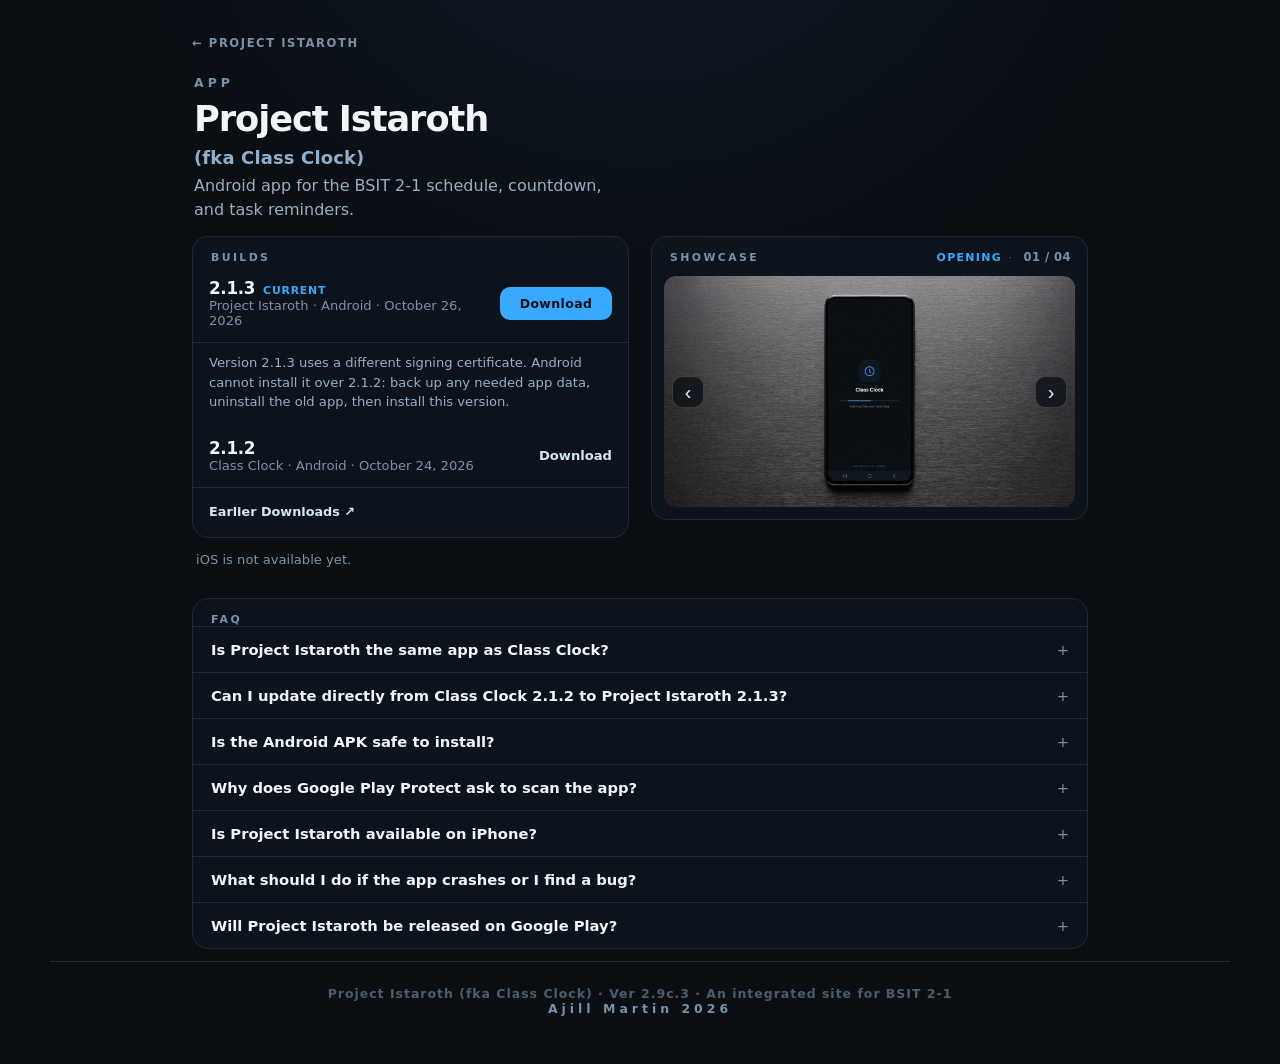
<file: download.html>
<!DOCTYPE html>
<html lang="en">

<head>
    <meta charset="UTF-8">
    <meta name="viewport" content="width=device-width, initial-scale=1.0">
    <title>Download Project Istaroth (fka Class Clock)</title>
    <meta name="description" content="Project Istaroth (fka Class Clock) Android download, legacy APK versions, and class timetable app showcase.">
    <link rel="icon" href="favicon.svg" type="image/svg+xml">
    <link rel="stylesheet" href="style.css?v=21">
    <style>
        .download-page {
            max-width: 960px;
            margin: 0 auto;
            padding-bottom: 12px;
        }

        .download-back {
            color: #7d91a6;
            font-size: 0.72rem;
            font-weight: 800;
            letter-spacing: 1.6px;
            text-decoration: none;
        }

        .download-back:hover { color: var(--accent); }

        .download-top {
            display: grid;
            grid-template-columns: minmax(0, 1fr) minmax(0, 1fr);
            column-gap: 22px;
            margin-top: 22px;
        }

        .download-lead {
            grid-column: 1;
            margin: 0 0 14px;
            padding: 2px 2px 0;
        }

        .download-pair {
            grid-column: 1 / -1;
            display: grid;
            grid-template-columns: minmax(0, 1fr) minmax(0, 1fr);
            column-gap: 22px;
            align-items: start;
        }

        .download-lead h1 {
            margin: 8px 0 6px;
            font-size: clamp(1.7rem, 3vw, 2.2rem);
            letter-spacing: -0.03em;
        }

        .download-lead p,
        .build-note,
        .ios-note,
        .faq-item p {
            margin: 0;
            color: #9aafc3;
            line-height: 1.5;
        }

        .panel {
            border: 1px solid var(--border);
            border-radius: 16px;
            background: rgba(14, 20, 29, 0.9);
        }

        .panel-label {
            padding: 14px 18px 0;
            color: #7892ad;
            font-size: 0.68rem;
            font-weight: 800;
            letter-spacing: 2.4px;
        }

        .build-row {
            display: grid;
            grid-template-columns: minmax(0, 1fr) auto;
            gap: 4px 16px;
            align-items: center;
            padding: 14px 16px;
        }

        .build-row + .build-row,
        .build-note {
            border-top: 1px solid var(--border);
        }

        .build-name {
            display: flex;
            align-items: baseline;
            gap: 8px;
            min-width: 0;
        }

        .build-name strong {
            font-size: 1.05rem;
            letter-spacing: -0.02em;
        }

        .build-tag {
            color: var(--accent);
            font-size: 0.68rem;
            font-weight: 800;
            letter-spacing: 0.8px;
        }

        .build-meta,
        .ios-note {
            color: #7d91a6;
            font-size: 0.82rem;
        }

        .build-note {
            padding: 10px 16px 12px;
            font-size: 0.82rem;
        }

        .download-btn {
            display: inline-flex;
            align-items: center;
            justify-content: center;
            min-width: 112px;
            padding: 9px 14px;
            border-radius: 10px;
            background: var(--accent);
            color: #061018;
            font-size: 0.78rem;
            font-weight: 800;
            letter-spacing: 0.4px;
            text-decoration: none;
        }

        .download-btn:hover { filter: brightness(1.08); }

        .download-link {
            color: #d7e6f5;
            font-size: 0.82rem;
            font-weight: 700;
            text-decoration: none;
        }

        .download-link:hover { color: var(--accent); }

        .ios-note { padding: 0 4px; margin-top: 12px; }

        .showcase { margin: 0; }

        .showcase-head {
            display: flex;
            align-items: baseline;
            justify-content: space-between;
            gap: 12px;
            padding-right: 16px;
        }

        .showcase-now {
            color: #7d91a6;
            font-size: 0.72rem;
            font-weight: 700;
            letter-spacing: 0.04em;
            font-variant-numeric: tabular-nums;
            white-space: nowrap;
        }

        .showcase-kicker {
            color: var(--accent);
            font-size: 0.68rem;
            font-weight: 800;
            letter-spacing: 1.4px;
            text-transform: uppercase;
        }

        .showcase-now .showcase-kicker::after {
            content: "·";
            margin: 0 6px;
            color: #45617b;
            font-weight: 500;
        }

        .showcase-photo {
            position: relative;
            margin: 12px 12px 12px;
        }

        .showcase-frame {
            display: block;
            width: 100%;
            padding: 0;
            border: 0;
            border-radius: 12px;
            overflow: hidden;
            background: #070b10;
            cursor: zoom-in;
        }

        .showcase-frame img {
            display: block;
            width: 100%;
            height: auto;
            aspect-ratio: 16 / 9;
            object-fit: cover;
            object-position: center;
        }

        .showcase-nav {
            position: absolute;
            top: 50%;
            transform: translateY(-50%);
            z-index: 1;
            display: flex;
            align-items: center;
            justify-content: center;
            width: 32px;
            height: 32px;
            border: 1px solid rgba(255, 255, 255, 0.16);
            border-radius: 10px;
            background: rgba(8, 12, 18, 0.72);
            color: #e7eef6;
            font-size: 1.25rem;
            line-height: 1;
            cursor: pointer;
        }

        .showcase-nav.prev { left: 8px; }
        .showcase-nav.next { right: 8px; }

        .showcase-nav:hover {
            border-color: var(--accent);
            color: var(--accent);
        }

        .showcase-nav:focus-visible,
        .showcase-frame:focus-visible,
        .lightbox-close:focus-visible {
            outline: 2px solid var(--accent);
            outline-offset: 2px;
        }

        #showcase-lightbox {
            position: relative;
            width: min(1040px, calc(100vw - 28px));
            padding: 0;
            border: 1px solid var(--border);
            border-radius: 16px;
            background: #070b10;
            color: var(--text);
            overflow: hidden;
        }

        #showcase-lightbox::backdrop {
            background: rgba(5, 8, 12, 0.84);
        }

        #showcase-lightbox img {
            display: block;
            width: 100%;
            height: auto;
        }

        .lightbox-close {
            position: absolute;
            top: 10px;
            right: 10px;
            border: 1px solid rgba(255, 255, 255, 0.16);
            border-radius: 10px;
            background: rgba(8, 12, 18, 0.78);
            color: #e7eef6;
            font: inherit;
            font-size: 0.75rem;
            font-weight: 700;
            padding: 7px 10px;
            cursor: pointer;
        }

        .lightbox-close:hover { color: var(--accent); }

        .faq { margin-top: 28px; }

        .faq-item { border-top: 1px solid var(--border); }

        .faq-item:last-child { border-radius: 0 0 16px 16px; }

        .faq-item summary {
            cursor: pointer;
            list-style: none;
            display: flex;
            align-items: center;
            justify-content: space-between;
            gap: 16px;
            padding: 14px 18px;
            color: var(--text);
            font-size: 0.92rem;
            font-weight: 600;
        }

        .faq-item summary::-webkit-details-marker { display: none; }

        .faq-item summary::after {
            content: "+";
            flex: none;
            color: #7d91a6;
            font-weight: 500;
        }

        .faq-item[open] summary::after { content: "–"; }

        .faq-item p { padding: 0 18px 14px; }

        .faq-item a { color: var(--accent); }

        @media (max-width: 800px) {
            .download-top,
            .download-pair { grid-template-columns: 1fr; }
            .build-row { grid-template-columns: 1fr; }
            .download-btn { justify-self: start; margin-top: 8px; }
        }
        .download-legacy-name{display:block;margin-top:8px;font-size:clamp(.9rem,2vw,1.12rem);font-weight:650;letter-spacing:.01em;color:#90afca}
        .earlier-builds-trigger{border-top:1px solid var(--border);padding:13px 16px 15px}
        .earlier-downloads-button{appearance:none;border:0;padding:3px 0;background:transparent;cursor:pointer;
            font:inherit;font-weight:700;font-size:.8rem;text-align:left}
        .earlier-downloads-button:focus-visible,.earlier-downloads-close:focus-visible{
            outline:2px solid var(--accent);outline-offset:4px}
        .earlier-downloads-dialog{width:min(490px,calc(100vw - 28px));padding:0;border:1px solid var(--border);
            border-radius:16px;background:#0e141d;color:var(--text);box-shadow:0 28px 90px rgba(0,0,0,.6)}
        .earlier-downloads-dialog::backdrop{background:rgba(5,8,12,.8)}
        .earlier-downloads-header{display:flex;justify-content:space-between;align-items:flex-start;gap:16px;padding:15px 20px}
        .earlier-downloads-header .panel-label{padding:0}
        .earlier-downloads-header h2{margin:8px 0;font-size:1.2rem;letter-spacing:-.035em}
        .earlier-downloads-header p{margin:0;color:#9aafc3;font-size:.79rem;line-height:1.5}
        .earlier-downloads-close{border:1px solid var(--border);background:#111a24;color:#d7e6f5;
            padding:8px 11px;border-radius:8px;font:inherit;cursor:pointer}
        .earlier-downloads-dialog .build-row{border-top:1px solid var(--border);padding:19px 20px}
        @media(max-width:800px){.earlier-downloads-dialog .build-row{grid-template-columns:minmax(0,1fr) auto}}
    </style>
</head>

<body>
    <main class="container download-page">
        <a class="download-back" href="index.html">← PROJECT ISTAROTH</a>

        <div class="download-top">
            <section class="download-lead">
                <div class="section-title">APP</div>
                <h1>Project Istaroth <span class="download-legacy-name">(fka Class Clock)</span></h1>
                <p>Android app for the BSIT 2-1 schedule, countdown, and task reminders.</p>
            </section>

            <div class="download-pair">
                <div class="download-stack">
                    <section class="panel" aria-label="Android builds">
                        <div class="panel-label">BUILDS</div>
                        <div class="build-row">
                            <div>
                                <div class="build-name">
                                    <strong>2.1.3</strong>
                                    <span class="build-tag">CURRENT</span>
                                </div>
                                <div class="build-meta">Project Istaroth · Android · October 26, 2026</div>
                            </div>
                            <a class="download-btn" href="downloads/Project-Istaroth.apk" download="Project-Istaroth.apk" aria-label="Download Project Istaroth version 2.1.3">Download</a>
                        </div>
                        <p class="build-note">Version 2.1.3 uses a different signing certificate. Android cannot install it over 2.1.2: back up any needed app data, uninstall the old app, then install this version.</p>
                        <div class="build-row">
                            <div>
                                <div class="build-name"><strong>2.1.2</strong></div>
                                <div class="build-meta">Class Clock · Android · October 24, 2026</div>
                            </div>
                            <a class="download-link" href="downloads/ClassClock.apk" download="ClassClock.apk" aria-label="Download earlier Class Clock version 2.1.2">Download</a>
                        </div>
                        <div class="earlier-builds-trigger">
                            <button class="download-link earlier-downloads-button" id="earlier-downloads-button" type="button" aria-haspopup="dialog" aria-controls="earlier-downloads-dialog">Earlier Downloads <span aria-hidden="true">↗</span></button>
                        </div>
                    </section>

                    <p class="ios-note">iOS is not available yet.</p>
                </div>

                <section class="panel showcase" aria-label="App photos" aria-roledescription="carousel">
                    <div class="showcase-head">
                        <div class="panel-label">SHOWCASE</div>
                        <div class="showcase-now">
                            <span class="showcase-kicker" id="showcase-kicker">Opening</span>
                            <span id="showcase-count">01 / 04</span>
                        </div>
                    </div>
                    <div class="showcase-photo">
                        <button class="showcase-nav prev" id="showcase-prev" type="button" aria-label="Previous photo">
                            <span aria-hidden="true">‹</span>
                        </button>
                        <button class="showcase-frame" id="showcase-frame" type="button" aria-label="View larger photo, Opening">
                            <img
                                id="showcase-photo"
                                src="showcase/opening.jpg"
                                width="1376"
                                height="768"
                                alt="Class Clock splash screen on a phone, loading class and task data."
                            >
                        </button>
                        <button class="showcase-nav next" id="showcase-next" type="button" aria-label="Next photo">
                            <span aria-hidden="true">›</span>
                        </button>
                    </div>
                </section>
            </div>
        </div>

        <section class="panel faq" aria-label="Frequently asked questions">
            <div class="panel-label">FAQ</div>
            <details class="faq-item">
                <summary>Is Project Istaroth the same app as Class Clock?</summary>
                <p>Yes. Class Clock has been renamed Project Istaroth (fka Class Clock). Version 2.1.3 uses the new name, while earlier Android builds (2.1.2 and 2.0) still display Class Clock. The schedule, countdown, and task-reminder features remain.</p>
            </details>
            <details class="faq-item">
                <summary>Can I update directly from Class Clock 2.1.2 to Project Istaroth 2.1.3?</summary>
                <p>No. Version 2.1.3 was signed with a different Android certificate, so it cannot be installed over 2.1.2. Back up any important app data first, uninstall the existing app, then install 2.1.3. Uninstalling may erase data stored only on your device.</p>
            </details>
            <details class="faq-item">
                <summary>Is the Android APK safe to install?</summary>
                <p>Project Istaroth is distributed directly through this website, not Google Play. Download only from a source you trust and review Android's security prompts before installing. The app uses the class timetable and supports class and task reminders, but installation and device compatibility cannot be guaranteed.</p>
            </details>
            <details class="faq-item">
                <summary>Why does Google Play Protect ask to scan the app?</summary>
                <p>Android may scan APKs installed outside Google Play. Allow the security check to finish, review any warnings, and proceed only if you're comfortable with the result.</p>
            </details>
            <details class="faq-item">
                <summary>Is Project Istaroth available on iPhone?</summary>
                <p>Not yet. The builds available for download here are Android APKs.</p>
            </details>
            <details class="faq-item">
                <summary>What should I do if the app crashes or I find a bug?</summary>
                <p>Please send the app version, your Android version, and a screenshot or description of the issue to <a href="mailto:jaxsoniancius05@gmail.com">jaxsoniancius05@gmail.com</a>. Avoid including passwords or private class information.</p>
            </details>
            <details class="faq-item">
                <summary>Will Project Istaroth be released on Google Play?</summary>
                <p>A Google Play release is being considered, but there is no confirmed date. For now, the Android APKs are available directly from this download page.</p>
            </details>
        </section>
    </main>

    <dialog id="earlier-downloads-dialog" class="earlier-downloads-dialog" aria-labelledby="earlier-downloads-title">
        <div class="earlier-downloads-header">
            <div>
                <div class="panel-label">ARCHIVED BUILDS</div>
                <h2 id="earlier-downloads-title">Earlier Downloads</h2>
                <p>Previous Android releases of Class Clock, now Project Istaroth.</p>
            </div>
            <button id="earlier-downloads-close" class="earlier-downloads-close" type="button" aria-label="Close Earlier Downloads">✕</button>
        </div>
        <div class="build-row">
            <div>
                <div class="build-name"><strong>2.0</strong></div>
                <div class="build-meta">Class Clock · Android · October 19, 2026</div>
            </div>
            <a class="download-link" href="downloads/ClassClock-2.0.apk" download="ClassClock-2.0.apk" aria-label="Download archived Class Clock version 2.0">Download</a>
        </div>
    </dialog>

    <dialog id="showcase-lightbox" aria-label="Larger photo">
        <button class="lightbox-close" id="lightbox-close" type="button">Close</button>
        <img id="lightbox-photo" alt="">
    </dialog>

    <footer class="site-footer">
        Project Istaroth (fka Class Clock) · Ver 2.9c.3 · An integrated site for BSIT 2-1
        <div class="section-title">Ajill Martin 2026</div>
    </footer>

    <script>
        (function () {
            var trigger = document.getElementById("earlier-downloads-button");
            var dialog = document.getElementById("earlier-downloads-dialog");
            var close = document.getElementById("earlier-downloads-close");
            trigger.addEventListener("click", function () { dialog.showModal(); });
            close.addEventListener("click", function () { dialog.close(); trigger.focus(); });
            dialog.addEventListener("click", function (event) {
                if (event.target === dialog) { dialog.close(); trigger.focus(); }
            });
            dialog.addEventListener("close", function () { trigger.focus(); });
        })();
    </script>

    <script>
        (function () {
            var shots = [
                {
                    src: "showcase/opening.jpg",
                    kicker: "Opening",
                    alt: "Class Clock splash screen on a phone, loading class and task data."
                },
                {
                    src: "showcase/clock.jpg",
                    kicker: "Clock",
                    alt: "Class Clock on a tablet in a classroom, showing no more classes today and Monday’s next class."
                },
                {
                    src: "showcase/schedule.jpg",
                    kicker: "Schedule",
                    alt: "Class Clock weekly schedule on a phone, grouped by weekday."
                },
                {
                    src: "showcase/alerts.jpg",
                    kicker: "Alerts",
                    alt: "Class Clock alert settings on a phone, with class and task reminder controls."
                }
            ];

            var photo = document.getElementById("showcase-photo");
            var frame = document.getElementById("showcase-frame");
            var kicker = document.getElementById("showcase-kicker");
            var count = document.getElementById("showcase-count");
            var dialog = document.getElementById("showcase-lightbox");
            var lightboxPhoto = document.getElementById("lightbox-photo");
            var stage = document.querySelector(".showcase");
            var index = 0;
            var touchX = 0;
            var timer = 0;
            var paused = false;
            var reduced = window.matchMedia("(prefers-reduced-motion: reduce)").matches;
            var AUTO_MS = 4200;

            function pad(n) {
                return (n < 10 ? "0" : "") + n;
            }

            function show(next) {
                index = (next + shots.length) % shots.length;
                var shot = shots[index];
                photo.src = shot.src;
                photo.alt = shot.alt;
                frame.setAttribute("aria-label", "View larger photo, " + shot.kicker);
                kicker.textContent = shot.kicker;
                count.textContent = pad(index + 1) + " / " + pad(shots.length);
                if (dialog.open) {
                    lightboxPhoto.src = shot.src;
                    lightboxPhoto.alt = shot.alt;
                }
            }

            function queue() {
                window.clearTimeout(timer);
                if (reduced || paused || dialog.open || document.hidden) return;
                timer = window.setTimeout(function () {
                    show(index + 1);
                    queue();
                }, AUTO_MS);
            }

            document.getElementById("showcase-prev").addEventListener("click", function () {
                show(index - 1);
                queue();
            });
            document.getElementById("showcase-next").addEventListener("click", function () {
                show(index + 1);
                queue();
            });
            frame.addEventListener("click", function () {
                var shot = shots[index];
                lightboxPhoto.src = shot.src;
                lightboxPhoto.alt = shot.alt;
                window.clearTimeout(timer);
                dialog.showModal();
            });
            document.getElementById("lightbox-close").addEventListener("click", function () {
                dialog.close();
            });
            dialog.addEventListener("click", function (event) {
                if (event.target === dialog) dialog.close();
            });
            dialog.addEventListener("close", queue);
            stage.addEventListener("keydown", function (event) {
                if (dialog.open) return;
                if (event.key === "ArrowRight") {
                    event.preventDefault();
                    show(index + 1);
                    queue();
                }
                if (event.key === "ArrowLeft") {
                    event.preventDefault();
                    show(index - 1);
                    queue();
                }
            });
            stage.addEventListener("mouseenter", function () {
                paused = true;
                window.clearTimeout(timer);
            });
            stage.addEventListener("mouseleave", function () {
                paused = false;
                queue();
            });
            stage.addEventListener("focusin", function () {
                paused = true;
                window.clearTimeout(timer);
            });
            stage.addEventListener("focusout", function (event) {
                if (stage.contains(event.relatedTarget)) return;
                paused = false;
                queue();
            });
            document.addEventListener("visibilitychange", function () {
                if (document.hidden) window.clearTimeout(timer);
                else queue();
            });
            stage.addEventListener("touchstart", function (event) {
                touchX = event.changedTouches[0].clientX;
            }, { passive: true });
            stage.addEventListener("touchend", function (event) {
                var dx = event.changedTouches[0].clientX - touchX;
                if (Math.abs(dx) < 48) return;
                show(index + (dx < 0 ? 1 : -1));
                queue();
            }, { passive: true });

            queue();
        })();
    </script>
</body>

</html>
</file>
<file: style.css>
* {
    box-sizing: border-box;
}

:root {
    --bg: #0b0e13;
    --panel: #0e141d;
    --border: #202934;
    --border-bright: #2b394a;
    --text: #f2f5f8;
    --accent: #39a9ff;
    --live: #4ee38b;
    --online: #4ee38b;
}

html {
    scroll-behavior: smooth;
}

body {
    margin: 0;
    min-height: 100vh;
    background:
        radial-gradient(circle at 50% -20%, rgba(48, 122, 190, 0.12), transparent 38%),
        var(--bg);
    color: var(--text);
    font-family: Inter, ui-sans-serif, system-ui, -apple-system, BlinkMacSystemFont,
        "Segoe UI", Arial, Helvetica, sans-serif;
}

@keyframes fadeIn {
    from { opacity: 0; }
    to { opacity: 1; }
}

@keyframes slideInUp {
    from {
        opacity: 0;
        transform: translateY(12px);
    }
    to {
        opacity: 1;
        transform: translateY(0);
    }
}

@keyframes pulseSoft {
    0%, 100% { opacity: 1; }
    50% { opacity: 0.72; }
}

@media (prefers-reduced-motion: reduce) {
    *,
    *::before,
    *::after {
        animation-duration: 0.01ms !important;
        transition-duration: 0.01ms !important;
    }
}

.container {
    width: 100%;
    max-width: 1180px;
    margin: auto;
    padding: 32px 32px 40px;
}

.site-footer {
    width: 100%;
    max-width: 1180px;
    margin: 0 auto;
    padding: 24px 32px 48px;
    color: #4a5d70;
    font-size: 0.78rem;
    font-weight: 600;
    letter-spacing: 0.08em;
    text-align: center;
    border-top: 1px solid var(--border);
}


/* HEADER */

.header {
    display: flex;
    justify-content: space-between;
    align-items: center;
    padding-bottom: 26px;
    border-bottom: 1px solid var(--border);
}

.brand {
    display: flex;
    align-items: center;
    gap: 14px;
}

.brand-icon {
    width: 32px;
    height: 32px;
    display: block;
    border: 0;
    border-radius: 8px;
}

.logo {
    font-size: 1rem;
    font-weight: 800;
    letter-spacing: 5px;
}

.header-right {
    display: flex;
    align-items: center;
    gap: 18px;
}

.status {
    color: #a3afbd;
    font-size: 0.72rem;
    font-weight: 700;
    letter-spacing: 3px;
}

.status-dot {
    display: inline-block;
    width: 8px;
    height: 8px;
    margin-right: 7px;
    border-radius: 50%;
    background: var(--online);
    box-shadow: 0 0 12px rgba(78, 227, 139, 0.55);
}


/* FLOATING CLASS STATUS
   The hero already contains this information.
   This compact copy appears only after the hero scrolls out of view. */

.floating-class-status {
    position: fixed;
    z-index: 1000;
    top: 18px;
    right: 24px;

    display: flex;
    align-items: center;
    gap: 18px;

    width: min(420px, calc(100vw - 32px));
    min-height: 58px;
    padding: 11px 17px;

    border: 1px solid #29405a;
    border-radius: 12px;

    background: rgba(12, 18, 27, 0.92);
    backdrop-filter: blur(12px);
    -webkit-backdrop-filter: blur(12px);

    box-shadow: 0 12px 35px rgba(0, 0, 0, 0.28);

    opacity: 0;
    transform: translateY(-12px);
    pointer-events: none;
    visibility: hidden;

    transition:
        opacity 0.22s ease,
        transform 0.22s ease,
        visibility 0.22s ease,
        border-color 0.3s ease;
}

.floating-class-status.visible {
    opacity: 1;
    transform: translateY(0);
    visibility: visible;
}

.floating-class-status.live {
    border-color: var(--live);
    box-shadow:
        0 12px 35px rgba(0, 0, 0, 0.28),
        0 0 22px rgba(78, 227, 139, 0.08);
}

.floating-note-title {
    flex: 0 0 auto;
    color: var(--accent);
    font-size: 0.68rem;
    font-weight: 900;
    letter-spacing: 2px;
    white-space: nowrap;
}

.floating-class-status.live .floating-note-title {
    color: var(--live);
}

.floating-note-text {
    min-width: 0;
    color: #a8b7c7;
    font-size: 0.82rem;
    line-height: 1.35;
}


/* HERO */

.hero {
    --state-color: var(--accent);

    display: grid;
    grid-template-columns: minmax(0, 1fr) minmax(360px, 0.85fr);
    align-items: center;
    column-gap: 42px;

    margin-top: 30px;
    padding: 40px 42px;

    border: 1px solid color-mix(in srgb, var(--state-color) 30%, #263a50);
    border-left: 4px solid var(--state-color);
    border-radius: 16px;

    background:
        radial-gradient(circle at 90% 50%,
            color-mix(in srgb, var(--state-color) 9%, transparent),
            transparent 35%),
        linear-gradient(120deg, #0e1722, #0c131d);

    box-shadow: 0 18px 60px rgba(0, 0, 0, 0.22);
    transition:
        border-color 0.35s ease,
        background 0.35s ease,
        box-shadow 0.35s ease;
    animation: slideInUp 0.45s ease both;
}

#countdown {
    transition: color 0.3s ease, opacity 0.25s ease;
}

#event,
#status {
    transition: color 0.3s ease, opacity 0.25s ease;
}

.hero.live {
    --state-color: var(--live);
}

.hero-info {
    min-width: 0;
    grid-column: 1;
    grid-row: 1;

    display: flex;
    flex-direction: column;
    justify-content: center;
}

#status {
    margin: 0 0 14px;
    color: var(--state-color);
    font-size: 0.78rem;
    font-weight: 800;
    letter-spacing: 4px;
    transition: color 0.3s ease;
}

#event {
    margin: 0;
    max-width: 650px;
    font-size: clamp(2rem, 3.8vw, 3.5rem);
    line-height: 1.06;
    font-weight: 800;
    letter-spacing: -1.5px;
}

.class-meta {
    display: flex;
    align-items: center;
    flex-wrap: wrap;
    gap: 11px;
    margin-top: 24px;

    color: #8797aa;
    font-family: monospace;
    font-size: 0.92rem;
    letter-spacing: 1px;
}

.meta-separator {
    color: #45617b;
}

.time-pair {
    display: flex;
    flex-direction: column;
    gap: 4px;
}

#schedule {
    color: #8797aa;
}

#schedule-12 {
    color: #4f6175;
    font-size: 0.78rem;
    letter-spacing: 0.5px;
}


/* COUNTDOWN */

.hero-countdown {
    min-width: 0;
    grid-column: 2;
    grid-row: 1;

    display: flex;
    flex-direction: column;
    justify-content: center;

    padding: 6px 0 18px 34px;
    border-left: 1px solid color-mix(in srgb, var(--state-color) 35%, #29405a);

    transition: border-color 0.3s ease;
}

#countdown {
    color: #f4f8fc;
    font-family: monospace;
    font-size: clamp(3rem, 5.2vw, 5.3rem);
    font-weight: 800;
    line-height: 0.95;
    letter-spacing: 1px;
    white-space: nowrap;
}

.countdown-labels {
    display: grid;
    grid-template-columns: repeat(3, 1fr);
    width: min(100%, 350px);
    margin-top: 15px;

    color: #60748b;
    font-size: 0.6rem;
    font-weight: 800;
    letter-spacing: 2.5px;
    text-align: center;
}

/* Sits between the hero and the weekly schedule */
.all-button-section {
    display: flex;
    justify-content: center;
    align-items: center;
    width: 100%;
    margin: 20px 0 8px;
    padding: 4px 0;
    position: relative;
    z-index: 5;
}

.view-mode-toggle {
    appearance: none;
    display: inline-flex;
    align-items: center;
    justify-content: center;
    min-width: 160px;
    padding: 13px 24px;
    border: 1px solid #3a5169;
    border-radius: 11px;
    background: #111a24;
    color: #d7e6f5;
    font-family: inherit;
    font-size: 0.72rem;
    font-weight: 800;
    letter-spacing: 2px;
    cursor: pointer;
    box-shadow: 0 8px 24px rgba(0, 0, 0, 0.25);
    transition:
        border-color 0.2s ease,
        color 0.2s ease,
        background 0.2s ease,
        transform 0.15s ease,
        box-shadow 0.2s ease;
}

.view-mode-toggle:hover {
    border-color: #39a9ff;
    color: #39a9ff;
    background: rgba(57, 169, 255, 0.1);
    box-shadow: 0 10px 28px rgba(57, 169, 255, 0.12);
}

.view-mode-toggle:active {
    transform: scale(0.98);
}

.hero.tasks-mode {
    --state-color: #c9a227;
}

.hero.tasks-mode.task-overdue {
    --state-color: #ff6b78;
}

.all-tasks-list {
    padding: 8px 4px 12px;
}

.all-task-item {
    display: flex;
    align-items: flex-start;
    justify-content: space-between;
    gap: 18px;
    padding: 16px 14px;
    margin: 6px 0;
    border: 1px solid #1b2633;
    border-radius: 12px;
    background: rgba(12, 17, 24, 0.75);
    transition:
        border-color 0.2s ease,
        background 0.2s ease,
        opacity 0.25s ease;
}

.all-task-item:hover {
    border-color: #2b394a;
    background: rgba(16, 23, 32, 0.9);
}

.all-task-item.task-done {
    opacity: 0.55;
    filter: grayscale(0.3);
}

.all-task-main {
    min-width: 0;
    flex: 1;
}

.all-task-title {
    color: #e7edf4;
    font-size: 0.95rem;
    font-weight: 700;
    line-height: 1.3;
}

.all-task-item.task-done .all-task-title {
    color: #8a97a6;
    text-decoration: line-through;
}

.all-task-meta {
    margin-top: 6px;
    color: #6b7f94;
    font-size: 0.75rem;
    display: flex;
    flex-wrap: wrap;
    gap: 6px;
    align-items: center;
}

.all-task-meta .meta-dot {
    color: #3d4f62;
}

.all-task-desc {
    margin-top: 8px;
    color: #8797aa;
    font-size: 0.82rem;
    line-height: 1.45;
}

.all-task-side {
    display: flex;
    flex-direction: column;
    align-items: flex-end;
    gap: 10px;
    flex-shrink: 0;
}

.empty-state {
    padding: 36px 12px;
    color: #61778d;
    text-align: center;
    font-size: 0.9rem;
}


/* SCHEDULE */

.schedule-section {
    margin-top: 30px;
    padding: 30px 28px 10px;

    border: 1px solid #1b2633;
    border-radius: 16px;
    background: rgba(13, 18, 25, 0.7);
}

.section-heading {
    display: flex;
    justify-content: space-between;
    align-items: center;

    padding: 0 8px 20px;
    border-bottom: 1px solid var(--border);
}

.section-title {
    color: #7892ad;
    font-size: 0.78rem;
    font-weight: 800;
    letter-spacing: 4px;
}

.section-subtitle {
    margin-top: 6px;
    color: #485668;
    font-size: 0.75rem;
}

.day-group {
    display: grid;
    grid-template-columns: 205px 1fr;
    border-bottom: 1px solid var(--border);
}

.day-group:last-child {
    border-bottom: 0;
}

.day-info {
    position: relative;
    padding: 24px 18px 24px 14px;
}

.day-info::before {
    content: "";
    position: absolute;
    left: 0;
    top: 22px;
    bottom: 22px;
    width: 4px;
    border-radius: 4px;
    background: var(--day-color);
    box-shadow: 0 0 12px color-mix(in srgb, var(--day-color) 30%, transparent);
}

.day-name {
    color: var(--day-color);
    font-size: 0.78rem;
    font-weight: 900;
    letter-spacing: 3px;
}

.day-count {
    display: inline-block;
    margin-top: 9px;
    padding: 5px 9px;
    border: 1px solid #263548;
    border-radius: 999px;
    color: #73869b;
    background: #111a25;
    font-size: 0.68rem;
    font-weight: 700;
}

.day-classes {
    padding: 9px 0;
}

.schedule-section {
    animation: slideInUp 0.5s ease both;
    animation-delay: 0.08s;
}

.day-group {
    animation: fadeIn 0.4s ease both;
}

.schedule-item {
    display: grid;
    grid-template-columns: 145px 20px minmax(0, 1fr) auto;
    align-items: center;
    gap: 10px;
    min-height: 58px;
    margin: 2px 0;
    padding: 8px 12px;
    border: 1px solid transparent;
    border-radius: 9px;
    transition:
        background 0.25s ease,
        border-color 0.25s ease,
        box-shadow 0.25s ease,
        transform 0.2s ease;
}

.schedule-item:hover {
    background: #111923;
}


/* Upcoming class uses the same blue accent as all non-current classes. */

.schedule-item.next-class {
    --subject-color: #39a9ff !important;

    border-color: #39a9ff;
    background:
        linear-gradient(90deg,
            rgba(57, 169, 255, 0.12),
            rgba(16, 25, 36, 0.8));
}


/* Current class switches to LIVE GREEN. */

.schedule-item.current-class {
    --subject-color: var(--live) !important;

    border-color: var(--live);
    background:
        linear-gradient(90deg,
            rgba(78, 227, 139, 0.17),
            rgba(16, 32, 27, 0.9));
    box-shadow:
        inset 3px 0 0 var(--live),
        0 0 18px rgba(78, 227, 139, 0.07);
}


/* Skipped class uses a RED highlighted row. */

.schedule-item.skipped-class {
    --subject-color: #ff5050 !important;

    border-color: #ff5050;
    background:
        linear-gradient(90deg,
            rgba(255, 80, 80, 0.14),
            rgba(38, 20, 24, 0.85));
    box-shadow:
        inset 3px 0 0 #ff5050,
        0 0 18px rgba(255, 80, 80, 0.07);
}


/* Shift uses GOLD accent (can combine with NEXT / NOW / PREVIOUS). */

.schedule-item.shift-class {
    border-color: #e4c04a;
    box-shadow:
        inset 3px 0 0 #e4c04a,
        0 0 14px rgba(228, 192, 74, 0.08);
}

.schedule-item.shift-class:not(.current-class):not(.next-class):not(.previous-class):not(.skipped-class) {
    --subject-color: #e4c04a !important;
    background:
        linear-gradient(90deg,
            rgba(228, 192, 74, 0.14),
            rgba(32, 28, 16, 0.85));
}

/* Combined: NEXT + SHIFT */
.schedule-item.next-class.shift-class {
    border-color: #39a9ff;
    background:
        linear-gradient(90deg,
            rgba(57, 169, 255, 0.14) 0%,
            rgba(228, 192, 74, 0.12) 55%,
            rgba(16, 25, 36, 0.85) 100%);
    box-shadow:
        inset 3px 0 0 #39a9ff,
        inset 6px 0 0 #e4c04a,
        0 0 14px rgba(57, 169, 255, 0.08);
}

/* Combined: NOW + SHIFT */
.schedule-item.current-class.shift-class {
    border-color: var(--live);
    background:
        linear-gradient(90deg,
            rgba(78, 227, 139, 0.16) 0%,
            rgba(228, 192, 74, 0.12) 55%,
            rgba(16, 32, 27, 0.9) 100%);
    box-shadow:
        inset 3px 0 0 var(--live),
        inset 6px 0 0 #e4c04a,
        0 0 14px rgba(78, 227, 139, 0.08);
}

/* Combined: PREVIOUS + SHIFT */
.schedule-item.previous-class.shift-class {
    border-color: #7a8794;
    background:
        linear-gradient(90deg,
            rgba(122, 135, 148, 0.14) 0%,
            rgba(228, 192, 74, 0.1) 55%,
            rgba(24, 28, 32, 0.85) 100%);
    box-shadow:
        inset 3px 0 0 #7a8794,
        inset 6px 0 0 #e4c04a;
}


/* Previous (most recently finished class today) — gray */

.schedule-item.previous-class {
    --subject-color: #8a97a6 !important;

    border-color: #7a8794;
    background:
        linear-gradient(90deg,
            rgba(122, 135, 148, 0.14),
            rgba(24, 28, 32, 0.85));
    box-shadow:
        inset 3px 0 0 #7a8794,
        0 0 12px rgba(122, 135, 148, 0.06);
}

.schedule-time {
    color: #75879b;
    font-family: monospace;
    font-size: 0.88rem;
    letter-spacing: 0.5px;
    line-height: 1.35;
}

.schedule-time-12 {
    margin-top: 3px;
    color: #46576a;
    font-size: 0.72rem;
    letter-spacing: 0;
}

.subject-dot {
    width: 9px;
    height: 9px;
    border-radius: 50%;
    background: #39a9ff;
    box-shadow: 0 0 10px rgba(57, 169, 255, 0.55);
}

.schedule-item.skipped-class .subject-dot {
    background: #ff5050;
    box-shadow: 0 0 10px rgba(255, 80, 80, 0.6);
}

.schedule-item.current-class .subject-dot {
    background: var(--live);
    box-shadow: 0 0 10px rgba(78, 227, 139, 0.65);
}

.schedule-item.previous-class .subject-dot {
    background: #8a97a6;
    box-shadow: 0 0 10px rgba(138, 151, 166, 0.45);
}

.schedule-item.shift-class .subject-dot {
    background: #e4c04a;
    box-shadow: 0 0 10px rgba(228, 192, 74, 0.55);
}

.schedule-item.current-class.shift-class .subject-dot {
    background: var(--live);
    box-shadow:
        0 0 0 2px #e4c04a,
        0 0 10px rgba(78, 227, 139, 0.55);
}

.schedule-item.next-class.shift-class .subject-dot {
    background: #39a9ff;
    box-shadow:
        0 0 0 2px #e4c04a,
        0 0 10px rgba(57, 169, 255, 0.5);
}

.schedule-name {
    min-width: 0;
    color: #e7edf4;
    font-size: 0.94rem;
    font-weight: 700;
}

.status-badges {
    display: flex;
    flex-wrap: wrap;
    gap: 6px;
    justify-content: flex-end;
    align-items: center;
}

.status-badge {
    padding: 5px 10px;
    border-radius: 999px;
    color: #07121d;
    background: #39a9ff;
    font-size: 0.62rem;
    font-weight: 900;
    letter-spacing: 1.5px;
    white-space: nowrap;
}

.status-badge-next {
    background: #39a9ff;
    color: #07121d;
}

.status-badge-now {
    background: var(--live);
    color: #07121d;
}

.status-badge-previous {
    background: #8a97a6;
    color: #0d1218;
}

.status-badge-shift {
    background: #e4c04a;
    color: #1a1508;
}

.status-badge-skipped {
    background: #ff5050;
    color: #07121d;
}

.online-label {
    margin-left: 6px;
    color: #83b8ee;
    font-size: 0.68rem;
    font-weight: 800;
    letter-spacing: 1px;
}


/* EXPANDABLE CLASS + TASKS */

.schedule-item-wrapper {
    margin: 2px 0;
}

.schedule-item.expandable {
    cursor: pointer;
}

.schedule-item.expandable:hover {
    background: #111923;
}

.schedule-item.expanded {
    border-color: #2b394a;
    border-bottom-left-radius: 0;
    border-bottom-right-radius: 0;
}

.class-tasks-panel {
    padding: 14px 16px 16px;
    margin: 0 0 6px;
    border: 1px solid #1b2633;
    border-top: none;
    border-radius: 0 0 9px 9px;
    background: rgba(10, 15, 22, 0.9);
    animation: slideInUp 0.28s ease both;
}

.status-badge {
    transition:
        background 0.25s ease,
        color 0.25s ease,
        transform 0.2s ease;
}

.schedule-item.expandable:hover {
    transform: translateY(-1px);
}

.header {
    animation: fadeIn 0.35s ease both;
}

.site-footer {
    animation: fadeIn 0.5s ease both;
    animation-delay: 0.15s;
}

.class-tasks-heading {
    margin-bottom: 12px;
    color: #4aa8ff;
    font-size: 0.62rem;
    font-weight: 900;
    letter-spacing: 2px;
}

.class-tasks-loading,
.class-tasks-empty {
    color: #60748b;
    font-size: 0.82rem;
    padding: 6px 0;
}

.class-task-row {
    padding: 10px 0;
    border-top: 1px solid #1a2532;
}

.class-task-row:first-child {
    border-top: none;
    padding-top: 0;
}

.class-task-header {
    display: flex;
    align-items: baseline;
    justify-content: space-between;
    gap: 12px;
}

.class-task-title {
    min-width: 0;
    color: #e7edf4;
    font-size: 0.88rem;
    font-weight: 700;
}

.class-task-countdown {
    flex-shrink: 0;
    color: #4aa8ff;
    font-family: monospace;
    font-size: 0.78rem;
    font-weight: 700;
    letter-spacing: 0.04em;
    white-space: nowrap;
}

.class-task-countdown.overdue {
    color: #ff6b78;
}

.class-task-due {
    margin-top: 4px;
    color: #60748b;
    font-size: 0.72rem;
    font-family: monospace;
}

.class-task-desc {
    margin-top: 6px;
    color: #8797aa;
    font-size: 0.8rem;
    line-height: 1.4;
}

.class-task-actions {
    margin-top: 10px;
}

.task-done-button,
.task-undo-button {
    appearance: none;
    border: 1px solid #26384a;
    border-radius: 8px;
    background: rgba(13, 20, 29, 0.72);
    color: #7f9bb5;
    padding: 7px 12px;
    font-family: inherit;
    font-size: 0.62rem;
    font-weight: 800;
    letter-spacing: 1.5px;
    cursor: pointer;
    transition: border-color 0.2s, color 0.2s, background 0.2s;
}

.task-done-button:hover {
    border-color: var(--live);
    color: var(--live);
    background: rgba(78, 227, 139, 0.08);
}

.task-undo-button:hover {
    border-color: #39a9ff;
    color: #39a9ff;
}

.class-task-row.task-done {
    opacity: 0.55;
    filter: grayscale(0.35);
}

.class-task-row.task-done .class-task-title {
    color: #8a97a6;
    text-decoration: line-through;
}

.task-done-mark {
    display: inline-block;
    margin-right: 8px;
    padding: 2px 7px;
    border-radius: 999px;
    background: #8a97a6;
    color: #0d1218;
    font-size: 0.58rem;
    font-weight: 900;
    letter-spacing: 1px;
    vertical-align: middle;
    text-decoration: none;
}

.class-task-row.task-done .class-task-countdown {
    color: #6b7a8c;
}


/* TABLET */

@media (max-width: 950px) {

    .hero {
        grid-template-columns: minmax(0, 1fr) minmax(300px, 0.9fr);
        column-gap: 28px;
        padding: 34px;
    }

    #event {
        font-size: clamp(2rem, 5vw, 3.1rem);
    }

    #countdown {
        font-size: clamp(2.7rem, 6vw, 4.6rem);
    }
}


/* MOBILE */

@media (max-width: 700px) {

    .container {
        padding: 20px 14px 50px;
    }

    .header {
        align-items: flex-start;
    }

    .header-right {
        gap: 9px;
    }

    .logo {
        font-size: 0.88rem;
        letter-spacing: 3px;
    }

    .clock-now {
        min-width: 112px;
        font-size: 0.58rem;
    }

    .clock-now strong {
        font-size: 0.8rem;
    }

    .all-button-section {
        margin: 16px 0 6px;
    }

    .view-mode-toggle {
        width: 100%;
        min-width: 0;
    }

    .all-task-item {
        flex-direction: column;
        gap: 12px;
    }

    .all-task-side {
        width: 100%;
        flex-direction: row;
        align-items: center;
        justify-content: space-between;
    }

    .hero {
        grid-template-columns: 1fr;
        grid-template-rows: auto auto;
        gap: 24px;
        margin-top: 20px;
        padding: 28px 24px;
        border-radius: 12px;
    }

    .hero-info {
        grid-column: 1;
        grid-row: 1;
    }

    #event {
        font-size: 2rem;
    }

    .hero-countdown {
        grid-column: 1;
        grid-row: 2;
        padding: 26px 0 0;
        border-left: 0;
        border-top: 1px solid #29405a;
    }

    #countdown {
        font-size: clamp(2.6rem, 13vw, 4.4rem);
    }

    .countdown-labels {
        max-width: 330px;
    }

    .floating-class-status {
        top: 12px;
        right: 12px;
        gap: 10px;
        width: calc(100vw - 24px);
        padding: 10px 13px;
    }

    .floating-note-title {
        font-size: 0.62rem;
    }

    .floating-note-text {
        font-size: 0.76rem;
    }

    .schedule-section {
        margin-top: 20px;
        padding: 24px 14px 8px;
    }

    .day-group {
        display: block;
    }

    .day-info {
        padding: 22px 12px 10px 16px;
    }

    .day-info::before {
        top: 19px;
        bottom: 8px;
    }

    .day-count {
        margin-left: 8px;
        vertical-align: 2px;
    }

    .day-classes {
        padding: 4px 0 12px;
    }

    .schedule-item {
        grid-template-columns: 92px 16px minmax(0, 1fr);
        gap: 8px;
        padding: 10px 8px;
    }

    .status-badges {
        grid-column: 3;
        justify-self: start;
        margin-top: 2px;
    }

    .schedule-item.current-class .subject-dot {
        background: var(--live);
        box-shadow: 0 0 10px rgba(78, 227, 139, 0.65);
    }

    .schedule-name {
        font-size: 0.84rem;
    }

    .schedule-time {
        font-size: 0.72rem;
    }

    .schedule-time-12 {
        font-size: 0.64rem;
    }
}


/* NOTIFICATIONS */

.nav-link {
    appearance: none;
    border: 1px solid #26384a;
    background: rgba(13, 20, 29, 0.72);
    color: #7f9bb5;
    border-radius: 8px;
    padding: 8px 11px;
    display: inline-flex;
    align-items: center;
    font-family: inherit;
    font-size: 0.65rem;
    font-weight: 700;
    letter-spacing: 2px;
    text-decoration: none;
    cursor: pointer;
    transition: border-color 0.2s, color 0.2s, background 0.2s;
}

.nav-link:hover {
    border-color: #39a9ff;
    color: #39a9ff;
    background: rgba(57, 169, 255, 0.08);
}

.notification-toggle {
    appearance: none;
    border: 1px solid #26384a;
    background: rgba(13, 20, 29, 0.72);
    color: #7f9bb5;
    border-radius: 8px;
    padding: 8px 11px;
    display: inline-flex;
    align-items: center;
    gap: 7px;
    font-family: inherit;
    font-size: 0.65rem;
    font-weight: 700;
    letter-spacing: 2px;
    cursor: pointer;
    transition: border-color 0.2s, color 0.2s, background 0.2s;
}

.notification-toggle:hover {
    border-color: #39a9ff;
    color: #39a9ff;
    background: rgba(57, 169, 255, 0.08);
}

.notification-toggle.enabled {
    border-color: var(--live);
    color: var(--live);
    background: rgba(78, 227, 139, 0.07);
}

.notification-toggle.denied {
    border-color: #7a3541;
    color: #d77a87;
}

.notification-status {
    min-height: 18px;
    margin-top: -10px;
    margin-bottom: 18px;
    color: #607991;
    font-size: 0.72rem;
    letter-spacing: 0.2px;
}

@media (max-width: 700px) {

    .nav-link {
        padding: 7px 8px;
        font-size: 0.55rem;
        letter-spacing: 1.5px;
    }

    .notification-toggle {
        padding: 7px 8px;
        font-size: 0.55rem;
        letter-spacing: 1.5px;
    }

    #notification-label {
        display: none;
    }
}

.notification-toggle.off {
    border-color: #26384a;
    color: #607991;
    background: rgba(13, 20, 29, 0.72);
}


/* END OF TODAY STATE */

.hero.after-today {
    --state-color: var(--accent);
}

.hero.after-today .hero-countdown {
    opacity: 0;
    pointer-events: none;
}

.floating-class-status.after-today {
    border-color: #29405a;
}

.floating-class-status.after-today .floating-note-title {
    color: var(--accent);
}

.hero.after-today {
    grid-template-columns: 1fr;
}

.hero.after-today .hero-info {
    grid-column: 1;
}

.hero.after-today .hero-countdown {
    display: none;
}
/* Project Istaroth (fka Class Clock) branding: compact stacked identity.
   Keep the existing clock, controls and BSIT 2-1 context usable on mobile. */
.header .brand{min-width:0;flex:0 1 auto}
.header .logo{display:flex;flex-direction:column;gap:5px;min-width:0;
    color:var(--text);font-size:clamp(.82rem,1.4vw,1rem);letter-spacing:.12em;
    line-height:1.2}
.header .logo-project{font-weight:900;white-space:nowrap}
.header .logo-legacy{font-size:.64rem;font-weight:650;letter-spacing:.045em;
    color:#a3afbd;white-space:normal}
@media(max-width:1050px){
    .header{flex-wrap:wrap;gap:16px}
    .header-right{margin-left:auto;flex-wrap:wrap;justify-content:flex-end}
}
@media(max-width:700px){
    .header .logo{letter-spacing:.065em;font-size:.87rem}
    .header .logo-legacy{font-size:.59rem}
    .header-right{width:100%;margin-left:0;justify-content:space-between;gap:8px}
}
</file>
